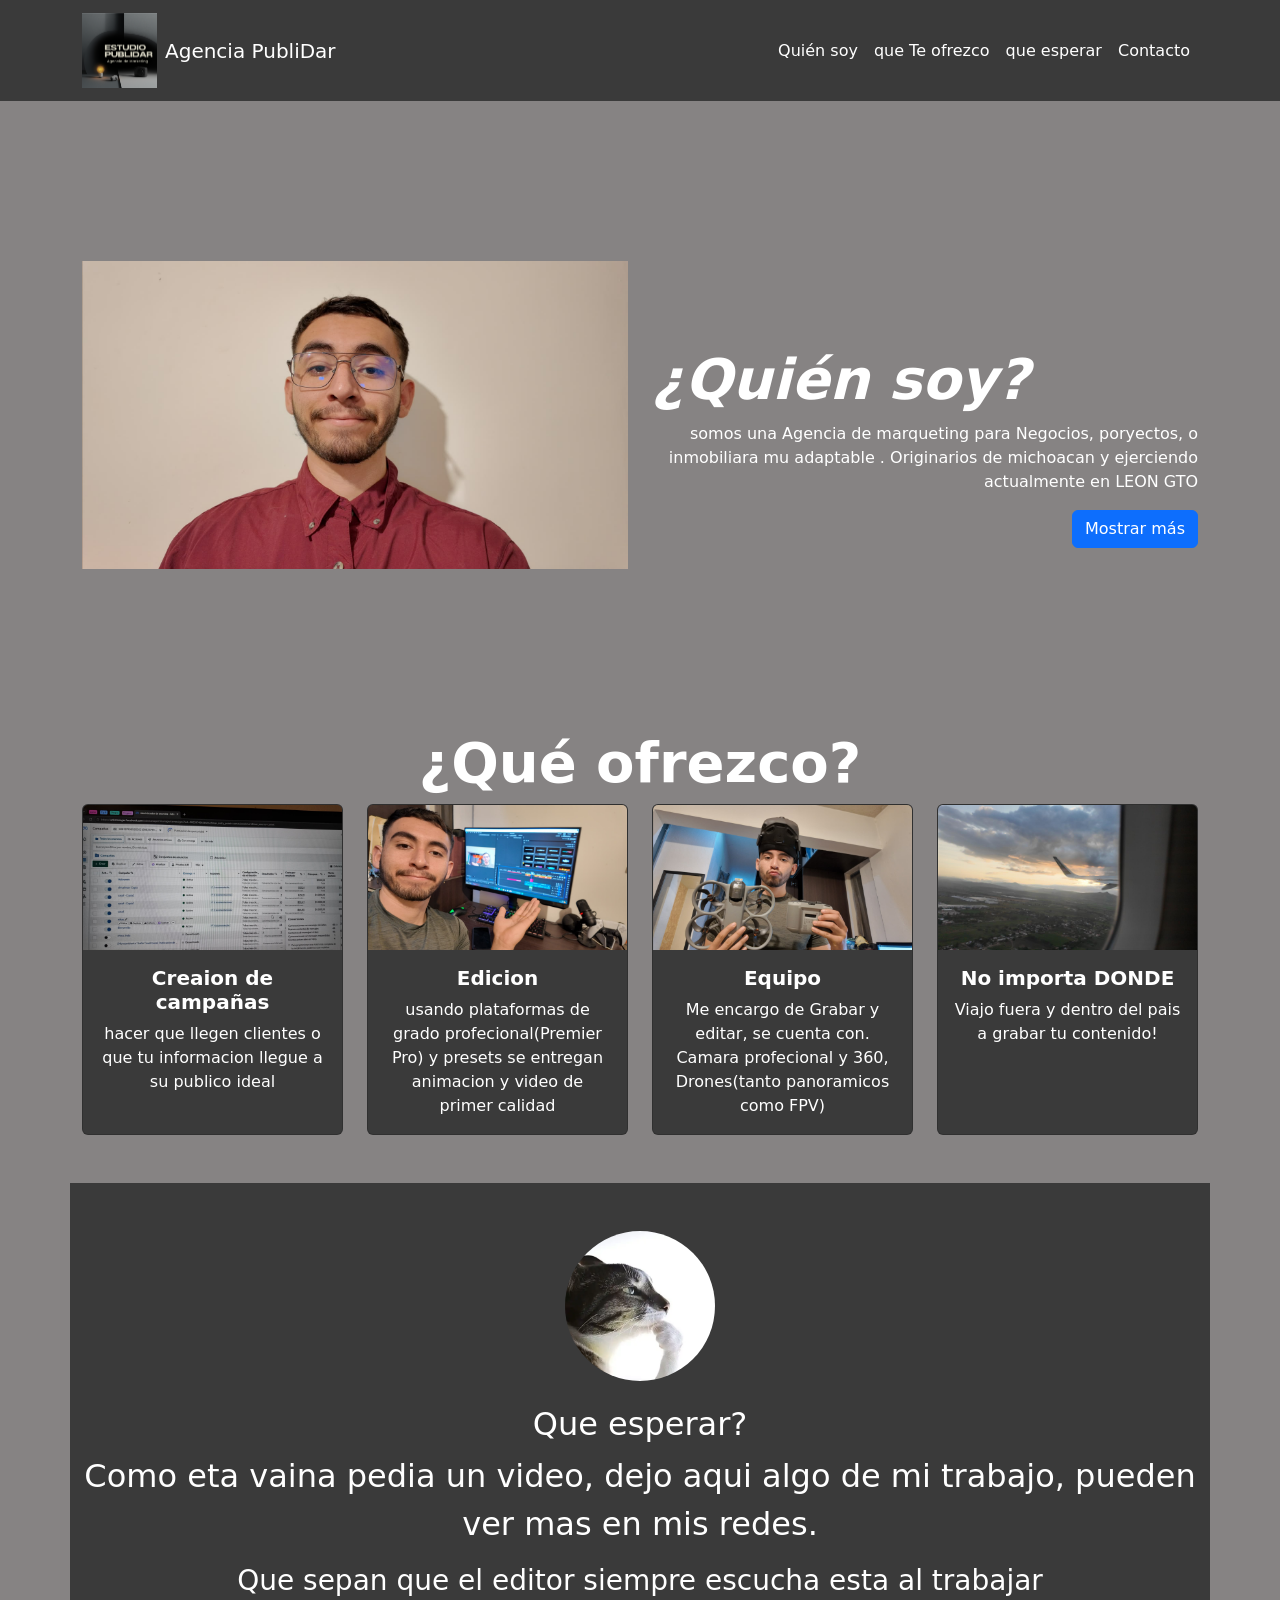
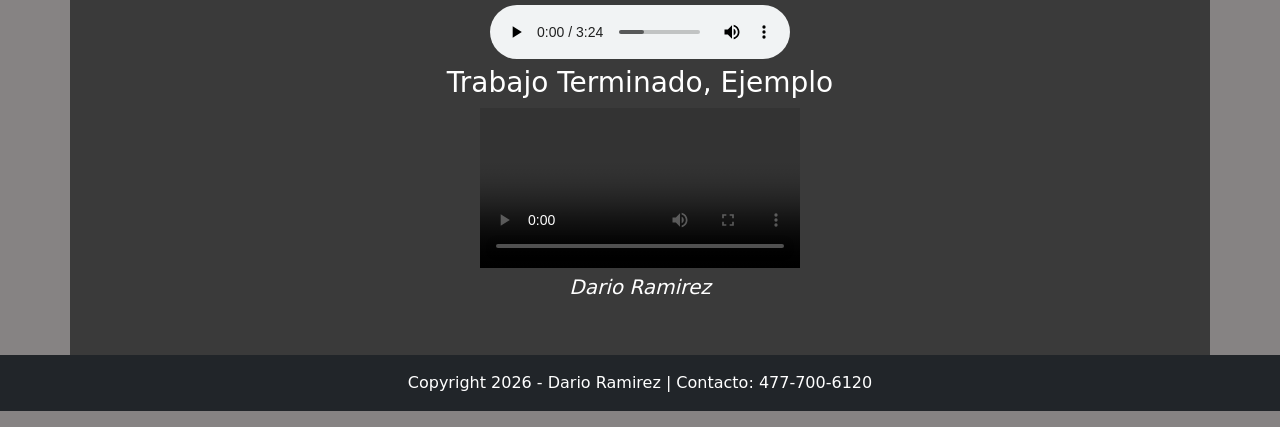
<file: index.html>
<!DOCTYPE html>
<html lang="es">
<head>
    <meta charset="UTF-8">
    <meta name="viewport" content="width=device-width, initial-scale=1.0">

    <meta name="author" content="Dario Ramirez">
    <meta name="description" content="Portafolio personal con información académica, proyectos y hobbies.">
    <meta name="keywords" content="portafolio, proyectos, programación, aplicaciones web">

    <link href="https://cdn.jsdelivr.net/npm/bootstrap@5.3.8/dist/css/bootstrap.min.css" rel="stylesheet">
    <link rel="stylesheet" href="css/estilos.css">
    <link rel="shortcut icon" href="iconos/favicon.ico" type="image/x-icon">
    <link rel="shortcut icon" href="iconos/logo.png" type="image/png">


    <title>PuliDar</title>
</head>
<body>

   
        <header class="navbar navbar-expand-lg bg-success navbar-dark">
            <nav class="container">

                <a class="navbar-brand d-flex align-items-center" href="index.html">
                    <img src="iconos/logo.png" alt="Logo personal" class="logotipo me-2">
                    Agencia PubliDar
                </a>

            <button class="navbar-toggler"
                    type="button"
                    data-bs-toggle="collapse"
                    data-bs-target="#navbarNavAltMarkup"
                    aria-controls="navbarNavAltMarkup"
                    aria-expanded="false"
                    aria-label="Abrir menú">
                <span class="navbar-toggler-icon"></span>
            </button>

            <div class="collapse navbar-collapse" id="navbarNavAltMarkup">
                <div class="navbar-nav ms-auto">
                    <a class="nav-link" href="#quien">Quién soy</a>
                    <a class="nav-link" href="#proyectos">que Te ofrezco</a>
                    <a class="nav-link" href="#hobbies">que esperar</a>
                    <a class="nav-link" href="pagina2.html">Contacto</a>
                </div>
            </div>

        </nav>
    </header>
    <section id="quien" class="container py-5 my-5">
        <div class="row align-items-center">

            <figure class="col-lg-6 col-md-10 offset-md-1 offset-lg-0">
                <img src="imagenes/yo.jpeg"
                    alt="Mi fotografía personal"
                    class="img-fluid">
            </figure>
            <article class="col-lg-6 col-md-10 offset-md-1 offset-lg-0 pt-md-5 text-center text-lg-end">
               <h1 class="display-4 fw-bold text-white text-lg-start fst-italic">
                    ¿Quién soy?
                </h1>
                <p>
                   somos una Agencia de marqueting para Negocios, poryectos, o inmobiliara mu adaptable
                   . Originarios de michoacan y ejerciendo actualmente en LEON GTO
                </p>

                <button class="btn btn-primary"
                        type="button"
                        data-bs-toggle="collapse"
                        data-bs-target="#parrafo"
                        aria-expanded="false"
                        aria-controls="parrafo">
                    Mostrar más
                </button>

                <p id="parrafo" class="collapse">
                    se cuenta con experiencia en:
                     c++, Python, C, AndroidStudio, creacion de paginas Web.
                     impulsar con META ADDS, Edicion en Premier Pro y filcora,
                      con conocimentos en after efects
                </p>
            </article>
        </div>
    </section>








    <section id="proyectos" class="container py-5">

        <h1 class="display-4 fw-bold text-white text-center">
            ¿Qué ofrezco?
        </h1>
        <div class="row g-4">
            <article class="col-12 col-md-6 col-lg-3">
                <div class="card h-100">

                    <img src="imagenes/campaña.jpeg"
                        class="card-img-top"
                        alt="Campañas publicitarias">

                    <div class="card-body">
                        <h5 class="card-title fw-bold text-center">Creaion de campañas</h5>

                        <p class="card-text text-center"> 
                            hacer que llegen clientes o que tu informacion llegue a su publico ideal
                        </p>
                                         </div>

                </div>
            </article>

<!----pt2 --->
        <article class="col-12 col-md-6 col-lg-3">
            <div class="card h-100">

                <img src="imagenes/editar.jpeg"
                        class="card-img-top"
                        alt="Proyecto web">

                <div class="card-body">
                    <h5 class="card-title fw-bold text-center">Edicion</h5>

                    <p class="card-text text-center">
                        usando plataformas de grado profecional(Premier Pro) y presets se entregan animacion y video de primer calidad
                    </p>
                </div>
            </div>
        </article>

<!-- pt3 -->
            <article class="col-12 col-md-6 col-lg-3">
                <div class="card h-100">

                    <img src="imagenes/grabar.jpeg"
                         class="card-img-top"
                         alt="Proyecto de programación">
                    <div class="card-body">
                        <h5 class="card-title fw-bold text-center">Equipo</h5>
                        <p class="card-text text-center">
                            Me encargo de Grabar y editar, se cuenta con. Camara profecional y 360, Drones(tanto panoramicos como FPV)
                        </p>
                    </div>
                </div>
            </article>

<!-- pt4 -->
            <article class="col-12 col-md-6 col-lg-3">
                <div class="card h-100">
                    <img src="imagenes/viaje.jpeg"
                         class="card-img-top"
                         alt="Proyecto de diseño">
                    <div class="card-body">
                        <h5 class="card-title fw-bold text-center">No importa DONDE</h5>
                        <p class="card-text text-center">
                            Viajo fuera y dentro del pais a grabar tu contenido!
                        </p>
                    </div>
                </div>
            </article>
        </div>
    </section>






    <section id="hobbies" class="container bg-success text-center text-white py-5">

        <img src="imagenes/Gato.webp"
             alt="Imagen de mis intereses"
             class="img-fluid rounded-circle mb-4">
        <h2>Que esperar?</h2>
        <p class="fs-2">
            Como eta vaina pedia un video, dejo aqui algo de mi trabajo, pueden ver mas en mis redes.
        </p>
        <h3>Que sepan que el editor siempre escucha esta al trabajar</h3>
        <audio controls>
            <source src="audio/milo.mp3" type="audio/mpeg">
        </audio>

        <h3>Trabajo Terminado, Ejemplo</h3>
        <video controls width="320">
            <source src="video/trabajo.mp4" type="video/mp4">
        </video>
        <p class="h5 fst-italic"> Dario Ramirez</p>
    </section>

<footer class="container-fluid bg-dark text-white text-center">
    <p class="py-3">
        Copyright 2026 - Dario Ramirez |
        <a href="https://wa.me/524777006120"
           class="nav-link d-inline"
           target="_blank">
            Contacto: 477-700-6120
        </a>
    </p>
</footer>
    <script src="https://cdn.jsdelivr.net/npm/bootstrap@5.3.8/dist/js/bootstrap.bundle.min.js"></script>
</body>
</html>
</file>
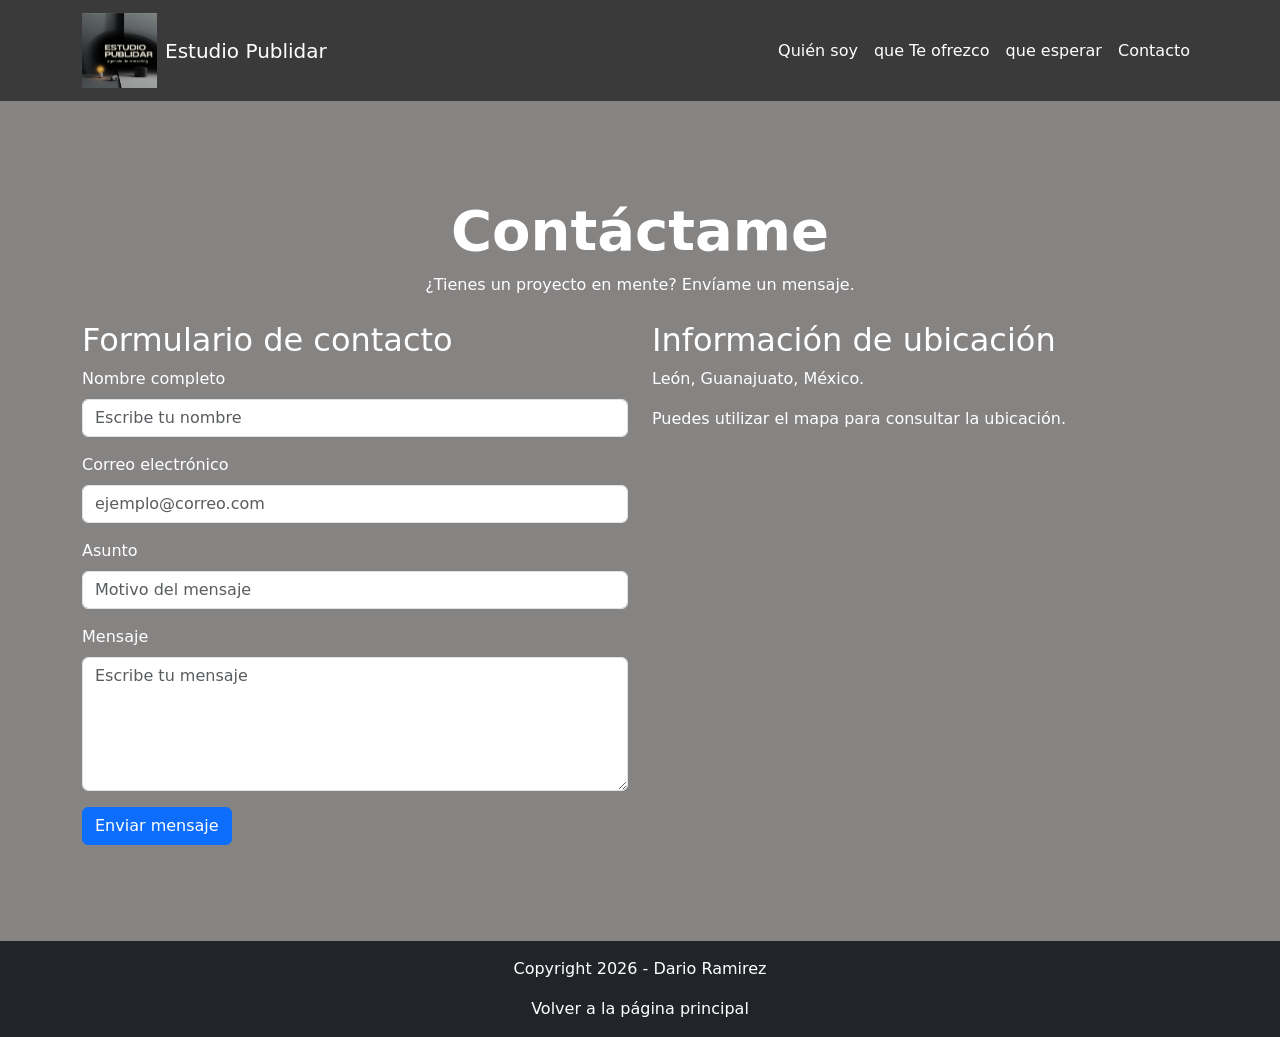
<file: pagina2.html>
<!DOCTYPE html>
<html lang="es">
<head>
    <meta charset="UTF-8">
    <meta name="viewport" content="width=device-width, initial-scale=1.0">

    <meta name="author" content="Dario Ramirez">
    <meta name="description" content="Página de contacto y ubicación de Dario Ramirez.">
    <meta name="keywords" content="contacto, portafolio, marketing, publicidad">

    <link href="https://cdn.jsdelivr.net/npm/bootstrap@5.3.8/dist/css/bootstrap.min.css" rel="stylesheet">
    <link rel="stylesheet" href="css/estilos.css">
    <link rel="shortcut icon" href="iconos/logo.png" type="image/png">

    <title>Contacto | Dario Ramirez</title>
</head>

 <!-- esto fue robado de boostrap -->
<body>
    <header class="navbar navbar-expand-lg bg-success navbar-dark">
        <nav class="container">

            <a class="navbar-brand d-flex align-items-center" href="index.html">
                <img src="iconos/logo.png" alt="Logo de Estudio Publidar" class="logotipo me-2">
                Estudio Publidar
            </a>

            <button class="navbar-toggler"
                    type="button"
                    data-bs-toggle="collapse"
                    data-bs-target="#menu">
                <span class="navbar-toggler-icon"></span>
            </button>

            <div class="collapse navbar-collapse" id="menu">
                <div class="navbar-nav ms-auto">
                    <a class="nav-link" href="index.html#quien">Quién soy</a>
                    <a class="nav-link" href="index.html#proyectos">que Te ofrezco</a>
                    <a class="nav-link" href="index.html#hobbies">que esperar</a>
                    <a class="nav-link" href="pagina2.html">Contacto</a>
                </div>
            </div>

        </nav>
    </header>




    <section id="contacto" class="container py-5 my-5">

        <h1 class="display-4 fw-bold text-white text-center">
            Contáctame
        </h1>
        <p class="text-center">
            ¿Tienes un proyecto en mente? Envíame un mensaje.
        </p>
        <div class="row mt-4">

<!-- Formulario de bostrap -->
            <article class="col-lg-6">

                <h2>Formulario de contacto</h2>

                <form action="#" method="post">

                    <label for="nombre" class="form-label">
                        Nombre completo
                    </label>

                    <input type="text"
                           id="nombre"
                           name="nombre"
                           class="form-control"
                           placeholder="Escribe tu nombre"
                           required>

                    <label for="correo" class="form-label mt-3">
                        Correo electrónico
                    </label>

                    <input type="email"
                           id="correo"
                           name="correo"
                           class="form-control"
                           placeholder="ejemplo@correo.com"
                           required>

                    <label for="asunto" class="form-label mt-3">
                        Asunto
                    </label>

                    <input type="text"
                           id="asunto"
                           name="asunto"
                           class="form-control"
                           placeholder="Motivo del mensaje"
                           required>

                    <label for="mensaje" class="form-label mt-3">
                        Mensaje
                    </label>

                    <textarea id="mensaje"
                              name="mensaje"
                              class="form-control"
                              rows="5"
                              placeholder="Escribe tu mensaje"
                              required></textarea>

                    <button type="submit" class="btn btn-primary mt-3">
                        Enviar mensaje
                    </button>

                </form>

            </article>


            <article class="col-lg-6 mt-5 mt-lg-0">

                <h2>Información de ubicación</h2>
                <p>
                    León, Guanajuato, México.
                </p>
                <p>
                    Puedes utilizar el mapa para consultar la ubicación.
                </p>
                <iframe id="mapa"
                        class="w-100"
                        src="https://www.google.com/maps?q=Leon,Guanajuato,Mexico&output=embed"
                        title="Mapa de León, por aca ando"
                        loading="lazy">
                </iframe>
            </article>
        </div>
    </section>

    <footer class="container-fluid bg-dark text-white text-center py-3">
        <p>
            Copyright 2026 - Dario Ramirez
        </p>
        <a href="index.html" class="nav-link">
            Volver a la página principal
        </a>
    </footer>
    <script src="https://cdn.jsdelivr.net/npm/bootstrap@5.3.8/dist/js/bootstrap.bundle.min.js"></script>
</body>
</html>
</file>
<file: css/estilos.css>
.logotipo {
    width: 75px;
}

/* Enlaces del menú en blanco */
.nav-link {
    color: white !important;
}

/* Al pasar el cursor */
.nav-link:hover {
    color: #cccccc !important;
}

#quien {
    margin-top: 7rem !important;
}

#mapa {
    height: 300px;
}

#carrusel img {
    width: 320px;
}


body {
    background-color: #868383;
    color: white;
}


.card {
    background-color: #3a3a3a;
    color: white;
}

.card .card-title,
.card .card-text {
    color: white;
}

.modal-content {
    background-color: #f7f5f5;
    color: white;
}


header,
header.bg-white,
header.bg-light,
header.bg-success {
    background-color: #3a3a3a !important;
    color: white !important;
}


header .navbar,
header nav {
    background-color: #3a3a3a !important;
}

#hobbies,
section#hobbies {
    background-color: #3a3a3a !important;
    color: white !important;
}


#hobbies h1,
#hobbies h2,
#hobbies h3,
#hobbies p {
    color: white !important;
}

#hobbies img {
    width: 150px;
    height: 150px;
    object-fit: cover;
}
</file>
